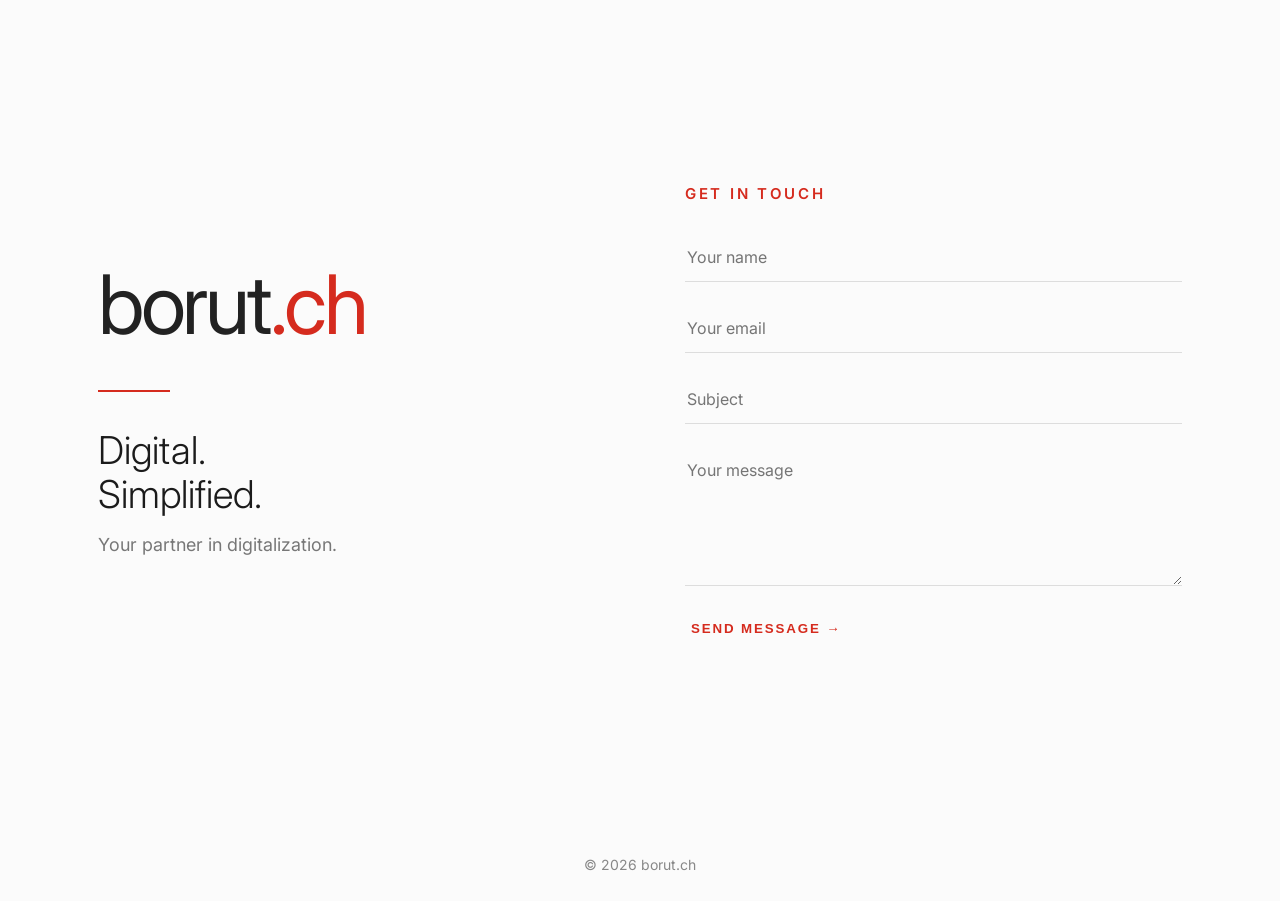
<file: index.html>
<!DOCTYPE html>
<html lang="en">
<head>
    <script src="https://challenges.cloudflare.com/turnstile/v0/api.js" async defer></script>
<meta charset="UTF-8">
<meta name="viewport" content="width=device-width, initial-scale=1.0">
<title>borut.ch</title>
<link rel="preconnect" href="https://fonts.googleapis.com">
<link rel="preconnect" href="https://fonts.gstatic.com" crossorigin>
<link href="https://fonts.googleapis.com/css2?family=Inter:wght@300;400;500;600&display=swap" rel="stylesheet">
<link rel="stylesheet" href="style.css">
</head>

<body>
<main class="wrapper">
  <section class="brand">
    <h1><span class="name">borut</span><span class="tld">.ch</span></h1>
    <div class="line"></div>

    <h2>Digital.<br>Simplified.</h2>

    <p class="subtitle">Your partner in digitalization.</p>
  </section>

  <section class="contact">
    <h3>GET IN TOUCH</h3>

    <form id="contactForm">

    <input
        type="text"
        name="name"
        placeholder="Your name"
        required>

    <input
        type="email"
        name="email"
        placeholder="Your email"
        required>

    <input
        type="text"
        name="subject"
        placeholder="Subject"
        required>

    <textarea
        name="message"
        placeholder="Your message"
        required></textarea>

   <button type="submit">
    SEND MESSAGE →
</button>
<div
  class="cf-turnstile"
  data-sitekey="0x4AAAAAAEExY8E-2u6qaQJo">
</div>
<div id="form-message" class="form-message"></div>

</form>
  </section>
</main>

<footer>© 2026 borut.ch</footer>
<script src="script.js"></script>
</body>
</html>
</file>
<file: style.css>
:root{
--red:#d52b1e;
--bg:#fbfbfb;
--text:#1b1b1b;
--muted:#777;
--line:#dddddd;
}
*{box-sizing:border-box}
body{
margin:0;
background:var(--bg);
font-family:Inter,sans-serif;
color:var(--text);
}
.wrapper{
max-width:1180px;
margin:auto;
padding:80px 48px;
min-height:92vh;
display:grid;
grid-template-columns:1fr 1fr;
gap:90px;
align-items:center;
}
h1{
margin:0;
font-size:clamp(54px,7vw,82px);
font-weight:400;
letter-spacing:-0.04em;
}
.name{color:#222;}
.tld{color:var(--red);}
.line{
width:72px;
height:2px;
background:var(--red);
margin:36px 0;
}
h2{
font-size:clamp(30px,3vw,42px);
font-weight:300;
line-height:1.15;
margin:0;
}
.subtitle{
margin-top:18px;
color:var(--muted);
font-size:18px;
}
h3{
font-size:15px;
font-weight:600;
letter-spacing:.18em;
color:var(--red);
margin-bottom:30px;
}
form{
display:flex;
flex-direction:column;
gap:22px;
}
input,textarea{
border:none;
border-bottom:1px solid var(--line);
background:transparent;
padding:14px 2px;
font:inherit;
outline:none;
}
textarea{min-height:140px;resize:vertical;}
button{
margin-top:12px;
align-self:flex-start;
border:none;
background:none;
color:var(--red);
font-weight:600;
letter-spacing:.14em;
cursor:pointer;
}
footer{
padding:28px;
text-align:center;
color:#888;
font-size:14px;
}
@media(max-width:850px){
.wrapper{
grid-template-columns:1fr;
gap:56px;
padding:48px 24px;
}
}

.form-message {
    margin-top: 20px;
    padding: 14px 18px;
    border-radius: 8px;
    font-size: 14px;
    line-height: 1.5;
    display: none;
    animation: fadeIn 0.3s ease;
}

.form-message.success {
    display: block;
    background: rgba(30, 215, 96, 0.08);
    border: 1px solid rgba(30, 215, 96, 0.25);
    color: #1ed760;
}

.form-message.error {
    display: block;
    background: rgba(255, 77, 77, 0.08);
    border: 1px solid rgba(255, 77, 77, 0.25);
    color: #ff4d4d;
}

@keyframes fadeIn {
    from {
        opacity: 0;
        transform: translateY(8px);
    }

    to {
        opacity: 1;
        transform: translateY(0);
    }
}
</file>
